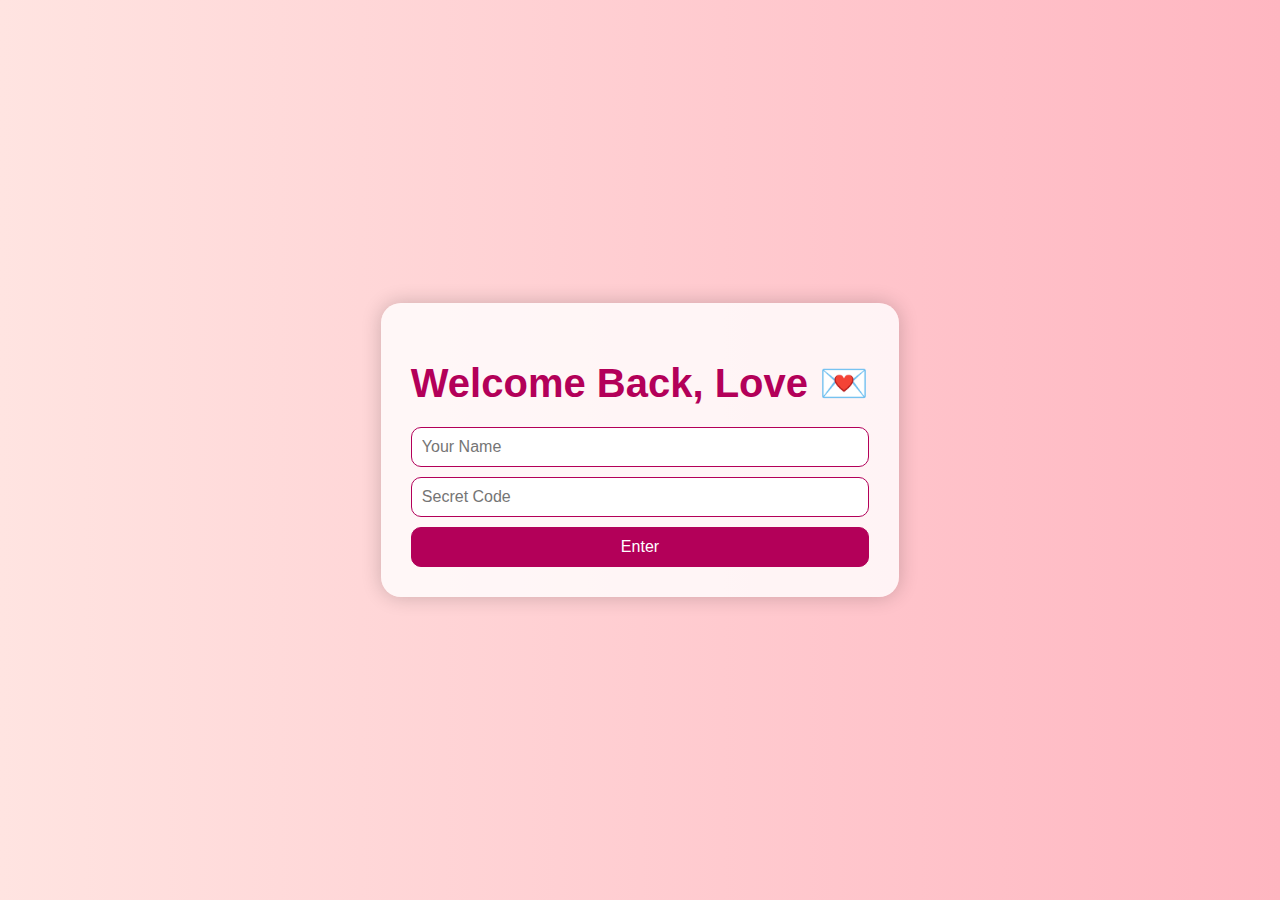
<file: login.html>
<!DOCTYPE html>
<html lang="en">
<head>
  <meta charset="UTF-8" />
  <meta name="viewport" content="width=device-width, initial-scale=1.0"/>
  <title>Login - My Love Website</title>
  <link rel="stylesheet" href="style.css"/>
</head>
<body>
  <div class="container">
    <h1>Welcome Back, Love 💌</h1>
    <form action="index.html" method="get" class="login-form">
      <input type="text" placeholder="Your Name" required />
      <input type="password" placeholder="Secret Code" required />
      <button type="submit">Enter</button>
    </form>
  </div>
</body>
</html>
</file>
<file: style.css>
body {
  background: linear-gradient(to right, #ffe4e1, #ffb6c1);
  font-family: 'Segoe UI', Tahoma, Geneva, Verdana, sans-serif;
  color: #b30059;
  display: flex;
  align-items: center;
  justify-content: center;
  height: 100vh;
  margin: 0;
}
.container {
  text-align: center;
  max-width: 600px;
  background: #ffffffcc;
  padding: 30px;
  border-radius: 20px;
  box-shadow: 0 0 20px rgba(0,0,0,0.2);
}
h1 {
  font-size: 2.5rem;
  margin-bottom: 20px;
  animation: fadeIn 2s ease-in-out;
}
p {
  font-size: 1.2rem;
  animation: fadeIn 3s ease-in-out;
}
@keyframes fadeIn {
  from { opacity: 0; transform: translateY(20px); }
  to { opacity: 1; transform: translateY(0); }
}

.login-form {
  display: flex;
  flex-direction: column;
  gap: 10px;
  margin-top: 20px;
}
.login-form input, .login-form button {
  padding: 10px;
  font-size: 1rem;
  border-radius: 10px;
  border: 1px solid #b30059;
}
.login-form button {
  background-color: #b30059;
  color: white;
  cursor: pointer;
}
.login-button {
  display: inline-block;
  margin-top: 30px;
  padding: 12px 24px;
  background-color: #b30059;
  color: white;
  text-decoration: none;
  border-radius: 12px;
  font-size: 1rem;
  transition: background-color 0.3s ease;
}
.login-button:hover {
  background-color: #ff66a3;
}
</file>
